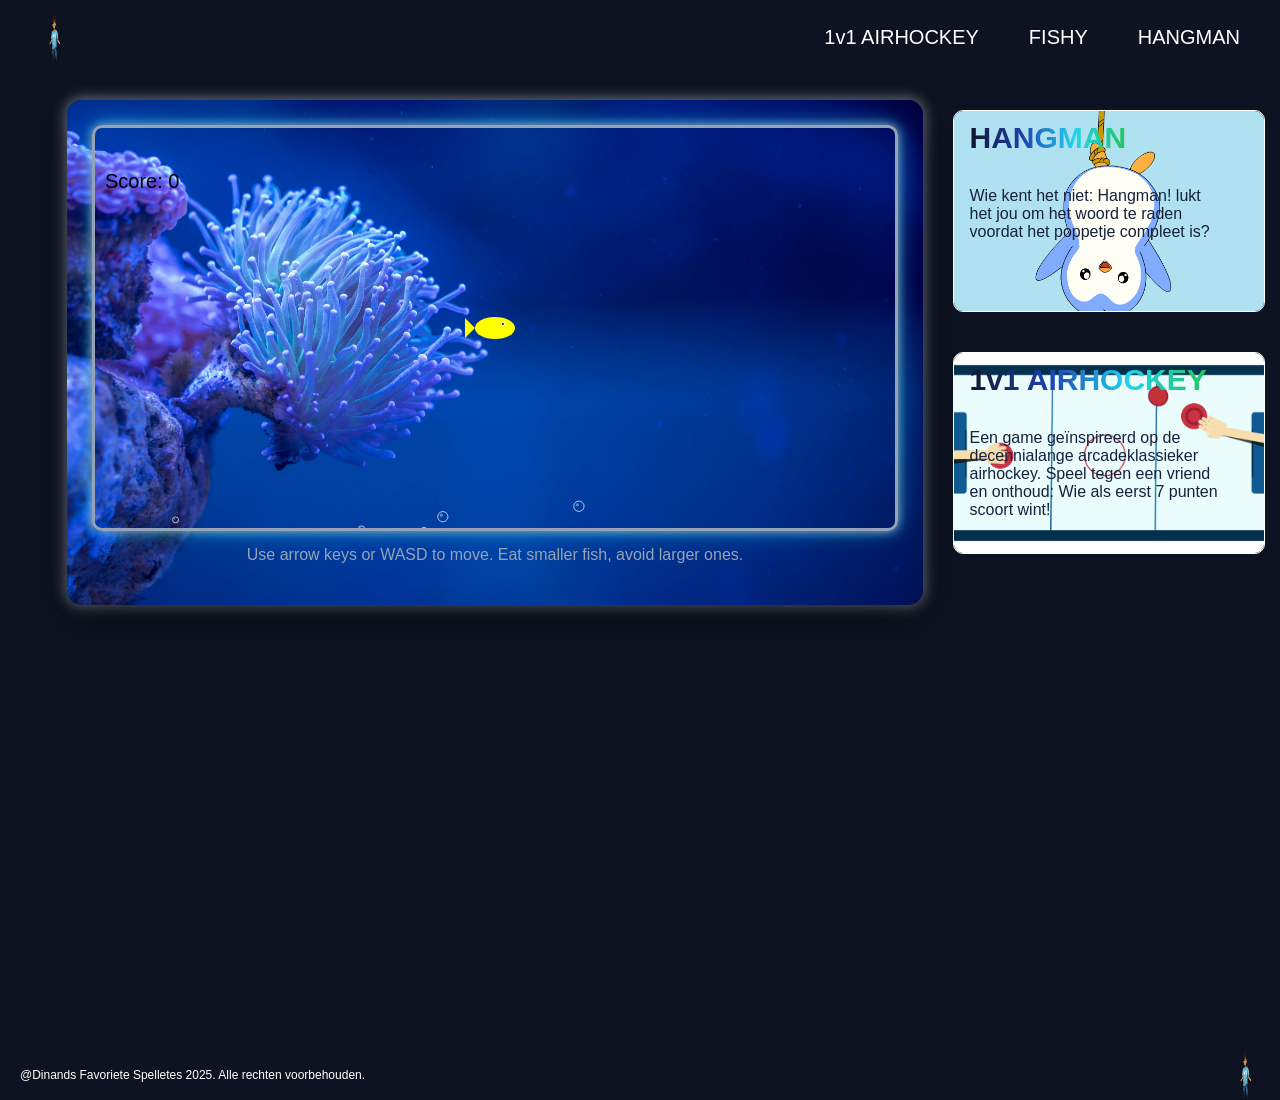
<file: game2.html>
<html lang ="en">
<head>
    <meta charset="UTF-8">
    <meta name="viewport" content="width=device-width, intial-scale=1">
    <title>Dinands Favoriete Spelletjes</title>
    <link rel="stylesheet" href="stylo00.css">

</head>
<body>
     <div class="container">
        <header>
            <div class="head-links">
                <a href="index.html"><img src="bijlage/DFSlogo.png" alt="logo"></a>
            </div>

            <div class="head-rechts">
                <p><a href="game1.html">1v1 AIRHOCKEY</a></p>
                <p><a href="game2.html">FISHY</a></p>
                <p><a href="hangman.html">HANGMAN</a></p>
            </div>
        </header>

        <main class="fishy">
            <div class="content-wrapper">
                <div class="game-canvas">
                    <canvas id="game" width="800" height="400"></canvas>
                    <p>Use arrow keys or WASD to move. Eat smaller fish, avoid larger ones.</p>
                </div>
            
                <aside class="sidebar">
                    <a href="hangman.html" class="game-card">
                        <h1>HANGMAN</h1>
                        <p>Wie kent het niet: Hangman! lukt het jou om het woord te raden voordat het poppetje compleet is?</p>                  
                        <img src="bijlage/Bored Upside Down GIF by Pudgy Penguins.gif" alt="hangman-img">
                    </a>
                    <a href="game1.html" class="game-card">
                        <h1>1v1 AIRHOCKEY</h1>
                        <p>Een game geïnspireerd op de decennialange arcadeklassieker airhockey. Speel tegen een vriend en onthoud: Wie als eerst 7 punten scoort wint!</p>                  
                        <img src="bijlage/airhockey.gif" alt="airhockey-img">
                    </a>

                </aside>
            </div>
        </main>
        

        <script src="gimmavi.js"></script>

        <section class="footer">
            <p>@Dinands Favoriete Spelletes 2025. Alle rechten voorbehouden.</p>
            <a href="index.html"><img src="bijlage/DFSlogo.png" alt="logo"></a>
        </section>
    </div>
</body>
</html>
</file>
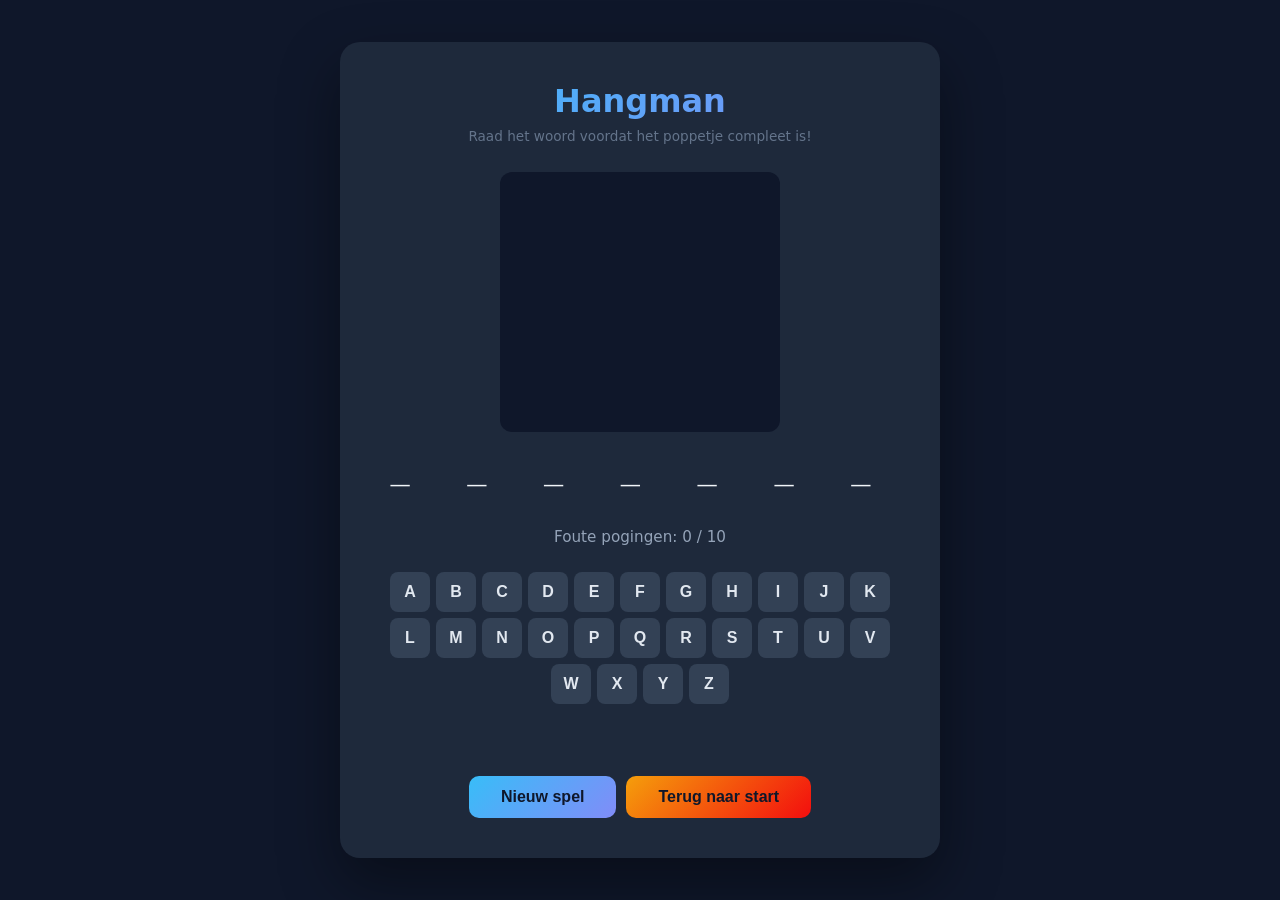
<file: hangman.html>
<!DOCTYPE html>
<html lang="nl">
<head>
<meta charset="UTF-8">
<meta name="viewport" content="width=device-width, initial-scale=1.0">
<title>Hangman</title>
<style>
  *, *::before, *::after { box-sizing: border-box; margin: 0; padding: 0; }

  body {
    font-family: 'Segoe UI', system-ui, -apple-system, sans-serif;
    background: #0f172a;
    color: #e2e8f0;
    min-height: 100vh;
    display: flex;
    justify-content: center;
    align-items: center;
  }

  .game-container {
    background: #1e293b;
    border-radius: 20px;
    padding: 40px;
    max-width: 600px;
    width: 90%;
    box-shadow: 0 25px 60px rgba(0,0,0,.4);
    text-align: center;
  }

  h1 {
    font-size: 2rem;
    font-weight: 700;
    margin-bottom: 8px;
    background: linear-gradient(135deg, #38bdf8, #818cf8);
    -webkit-background-clip: text;
    -webkit-text-fill-color: transparent;
  }

  .subtitle {
    font-size: .85rem;
    color: #64748b;
    margin-bottom: 28px;
  }

  canvas {
    background: #0f172a;
    border-radius: 12px;
    display: block;
    margin: 0 auto 24px;
  }

  .word-display {
    font-size: 2rem;
    letter-spacing: .6em;
    font-weight: 700;
    margin-bottom: 24px;
    min-height: 3rem;
    color: #f1f5f9;
    font-family: 'Courier New', monospace;
  }

  .keyboard {
    display: flex;
    flex-wrap: wrap;
    justify-content: center;
    gap: 6px;
    margin-bottom: 24px;
  }

  .keyboard button {
    width: 40px;
    height: 40px;
    border: none;
    border-radius: 8px;
    background: #334155;
    color: #e2e8f0;
    font-size: 1rem;
    font-weight: 600;
    cursor: pointer;
    transition: all .15s ease;
  }

  .keyboard button:hover:not(:disabled) {
    background: #475569;
    transform: translateY(-2px);
  }

  .keyboard button:disabled {
    cursor: default;
  }

  .keyboard button.correct {
    background: #16a34a;
    color: #fff;
  }

  .keyboard button.wrong {
    background: #dc2626;
    color: #fff;
    opacity: .5;
  }

  .status {
    font-size: .95rem;
    color: #94a3b8;
    margin-bottom: 20px;
    min-height: 1.5rem;
  }

  .message {
    font-size: 1.2rem;
    font-weight: 700;
    margin-bottom: 16px;
    min-height: 1.8rem;
  }

  .message.win  { color: #4ade80; }
  .message.lose { color: #f87171; }

  .new-game-btn {
    background: linear-gradient(135deg, #38bdf8, #818cf8);
    color: #0f172a;
    border: none;
    border-radius: 10px;
    padding: 12px 32px;
    font-size: 1rem;
    font-weight: 700;
    cursor: pointer;
    transition: transform .15s ease, box-shadow .15s ease;
  }

  .new-game-btn:hover {
    transform: translateY(-2px);
    box-shadow: 0 6px 20px rgba(56,189,248,.3);
  }

  .button-container {
    display: flex;
    justify-content: center;
    gap: 10px;
    margin-top: 20px;
  }

  .home-btn {
    background: linear-gradient(135deg, #f59e0b, #f30e0e);
    color: #0f172a;
    border: none;
    border-radius: 10px;
    padding: 12px 32px;
    font-size: 1rem;
    font-weight: 700;
    cursor: pointer;
    transition: transform .15s ease, box-shadow .15s ease;
  }

  .home-btn:hover {
    transform: translateY(-2px);
    box-shadow: 0 6px 20px rgba(245,158,11,.3);
  }
</style>
</head>
<body>
<div class="game-container">
  <h1>Hangman</h1>
  <p class="subtitle">Raad het woord voordat het poppetje compleet is!</p>

  <canvas id="gallows" width="280" height="260"></canvas>

  <div class="word-display" id="wordDisplay"></div>
  <div class="status" id="status"></div>
  <div class="keyboard" id="keyboard"></div>
  <div class="message" id="message"></div>
  <div class="button-container">
    <button class="new-game-btn" id="newGameBtn">Nieuw spel</button>
    <button class="home-btn" onclick="window.location.href='index.html'">Terug naar start</button>
  </div>
</div>

<script>
const WORDS = [
  "programmeren", "javascript", "hangman", "computer",
  "toetsenbord", "scherm", "muis", "algoritme",
  "functie", "variabele", "banaan", "spelletjes",
  "Website", "appel","boom","informatica","auto",
  "wielen","voetbal","aantal","paraplu","regenbui",
  "huis","televisie","achtbaan","cirkel","pretpark",
  "plezier","lachen","pannenkoek","ei","metaal","diamant",
  "rijkdom",
];

const MAX_WRONG = 10;

let word, guessed, wrongCount, gameOver;

const canvas  = document.getElementById("gallows");
const ctx     = canvas.getContext("2d");
const wordEl  = document.getElementById("wordDisplay");
const statusEl= document.getElementById("status");
const msgEl   = document.getElementById("message");
const kbEl    = document.getElementById("keyboard");
const newBtn  = document.getElementById("newGameBtn");

function pickWord() {
  return WORDS[Math.floor(Math.random() * WORDS.length)].toUpperCase();
}

function buildKeyboard() {
  kbEl.innerHTML = "";
  for (let c = 65; c <= 90; c++) {
    const letter = String.fromCharCode(c);
    const btn = document.createElement("button");
    btn.textContent = letter;
    btn.dataset.letter = letter;
    btn.addEventListener("click", () => guess(letter));
    kbEl.appendChild(btn);
  }
}

function updateWordDisplay() {
  wordEl.textContent = word
    .split("")
    .map(ch => (guessed.has(ch) ? ch : "_"))
    .join(" ");
}

function updateStatus() {
  statusEl.textContent = `Foute pogingen: ${wrongCount} / ${MAX_WRONG}`;
}

function drawGallows(step) {
  ctx.strokeStyle = "#94a3b8";
  ctx.lineWidth   = 3;
  ctx.lineCap     = "round";

  const cx = 180, cy = 60, r = 18;

  switch (step) {
    case 1: // base
      ctx.beginPath(); ctx.moveTo(20,240); ctx.lineTo(180,240); ctx.stroke();
      break;
    case 2: // pole
      ctx.beginPath(); ctx.moveTo(60,240); ctx.lineTo(60,30); ctx.stroke();
      break;
    case 3: // top beam
      ctx.beginPath(); ctx.moveTo(60,30); ctx.lineTo(cx,30); ctx.stroke();
      break;
    case 4: // rope
      ctx.beginPath(); ctx.moveTo(cx,30); ctx.lineTo(cx,cy - r); ctx.stroke();
      break;
    case 5: // head
      ctx.beginPath(); ctx.arc(cx, cy, r, 0, Math.PI * 2); ctx.stroke();
      break;
    case 6: // body
      ctx.beginPath(); ctx.moveTo(cx, cy + r); ctx.lineTo(cx, 160); ctx.stroke();
      break;
    case 7: // left arm
      ctx.beginPath(); ctx.moveTo(cx, 100); ctx.lineTo(cx - 35, 130); ctx.stroke();
      break;
    case 8: // right arm
      ctx.beginPath(); ctx.moveTo(cx, 100); ctx.lineTo(cx + 35, 130); ctx.stroke();
      break;
    case 9: // left leg
      ctx.beginPath(); ctx.moveTo(cx, 160); ctx.lineTo(cx - 30, 210); ctx.stroke();
      break;
    case 10: // right leg
      ctx.beginPath(); ctx.moveTo(cx, 160); ctx.lineTo(cx + 30, 210); ctx.stroke();
      break;
  }
}

function guess(letter) {
  if (gameOver || guessed.has(letter)) return;
  guessed.add(letter);

  const btn = kbEl.querySelector(`[data-letter="${letter}"]`);

  if (word.includes(letter)) {
    btn.classList.add("correct");
    btn.disabled = true;
    updateWordDisplay();
    checkWin();
  } else {
    btn.classList.add("wrong");
    btn.disabled = true;
    wrongCount++;
    updateStatus();
    drawGallows(wrongCount);
    checkLose();
  }
}

function checkWin() {
  if (word.split("").every(ch => guessed.has(ch))) {
    gameOver = true;
    msgEl.textContent = "Gefeliciteerd, je hebt gewonnen!";
    msgEl.className = "message win";
    disableAllButtons();
  }
}

function checkLose() {
  if (wrongCount >= MAX_WRONG) {
    gameOver = true;
    msgEl.innerHTML = `Helaas, je hebt verloren! Het woord was: <strong>${word}</strong>`;
    msgEl.className = "message lose";
    revealWord();
    disableAllButtons();
  }
}

function revealWord() {
  wordEl.textContent = word.split("").join(" ");
}

function disableAllButtons() {
  kbEl.querySelectorAll("button").forEach(b => (b.disabled = true));
}

function startGame() {
  word = pickWord();
  guessed = new Set();
  wrongCount = 0;
  gameOver = false;

  ctx.clearRect(0, 0, canvas.width, canvas.height);
  msgEl.textContent = "";
  msgEl.className = "message";

  buildKeyboard();
  updateWordDisplay();
  updateStatus();
}

document.addEventListener("keydown", e => {
  const key = e.key.toUpperCase();
  if (key >= "A" && key <= "Z" && key.length === 1) guess(key);
});

newBtn.addEventListener("click", startGame);

startGame();
</script>
</body>
</html>
</file>
<file: stylo00.css>
body{
    margin: 0;
    padding: 0;
    background-color:#0e1321;
    scroll-behavior: smooth;
}

.container{
    display: flex;
    flex-direction: column;                             /*elementen onder elkaar */                  
    font-family: Arial, Helvetica, sans-serif;
    color: white;
    position: relative;
}

header{
    position: absolute; 
    top: 0;
    right: 0;
    left: 0;
    display: flex;
    align-items: center;
    justify-content: space-between;  /*bepaalt de ruimte tussen de elementen, worden aan beide uiteinden geplaatst zo*/
    padding: 10px 40px;
    z-index: 999;
    -webkit-backdrop-filter: blur(5px);
    backdrop-filter: blur(5px);
}

.head-links{
    display: flex;
    align-items: center;
}

.head-links img{
    width: 29px;
    height: 50px;
    margin-right: 20px;
}

.head-rechts{
    display: flex;
}

.head-rechts a{
    text-decoration: none;
    padding-left: 50px;
    color: white;
    font-size: 20px;
    transition: 0.5s;
}

.head-rechts a:hover{
    color: #94A3B8;
}

.home-section {
    position: relative;
    width: 100%;
    height: 100vh;
    overflow: hidden;
}

.home-vid{
    width: 100%;
    height: 100%;
    position: relative;
}

.home-video{
    width: 100%;
    height: 100%;
    object-fit: cover;      /* wordt passend gemaakt in de container */
}

.video-tekst{
    z-index: 1;             /* wordt bovenop de video geplaatst*/
    position: absolute;
    top: 80px;
    left: 50px;
}

.video-tekst h1{
    font-size: 55px;
    font-family: Impact, Haettenschweiler, 'Arial Narrow Bold', sans-serif;
    font-weight: 900;
    font-style: normal;
    margin-top: 30px;
    margin-bottom: 20px;
    color: #15213d;
}

.video-tekst p{
    color: white;
    max-width: 210px;
}

.DFS-tekst{
    font-size: 60px;
    font-family: Impact, Haettenschweiler, 'Arial Narrow Bold', sans-serif;
    font-weight: 900;
    position: absolute;
    margin: 0;
    right: 20px;
    bottom: 30px;
}

.welkom-section{
    width: 100%;
    min-height: 100vh;
    margin-top: 200px;
    display: flex;
    flex-direction: column;
    align-items: center;
    color: white;
}

.img-box{
    width: 360px;
    height: 510px;
    overflow: hidden;           /*rest van de elementen die niet in de box passen worden weggelaten*/
    display: flex;
    align-items: center;
    justify-content: center;
    border-radius: 50px;
}

.img-box img{
    width: 100%;
    height: 100%;
    object-fit: cover;
}

.welkom-section p{
    font-size: 12px;
}

.welkom-section h1{
    font-family: Impact, Haettenschweiler, 'Arial Narrow Bold', sans-serif;
    font-weight: 900;
    font-size: 100px;
    max-width: 1150px;
    text-align: center;
    margin: 25px 0;
    text-transform: uppercase;
    background: linear-gradient(to right,  #0F172A, #1E40AF, #22D3EE, #22C55E, #A855F7, #EF4444, #0F172A);
    background-size: 200%;
    background-clip: text;
    -webkit-background-clip: text;
    -webkit-text-fill-color: transparent;
    animation: animate-gradient 2.5s linear infinite;
}

@keyframes animate-gradient {
    to{
        background-position: 200%;
    }
}

.onderimg-tekst h4{
    margin-top: 35px;
    margin-bottom: 0;
    text-align: center;
}

.onderimg-tekst h5{
    margin-top: 5px;
    color:#94A3B8;
    max-width: 425px;
    text-align: center;
    line-height: 25px;
}

.game-section{
    display: flex;
    flex-direction: column;
    position: relative;
    width: 80%;
    margin: 100px auto 0 auto;
}

.card-tekst h4{
    margin: 0 0 0 15px;
}

.card-tekst h5{
    margin: 5px 0 0 15px;
    color:#94A3B8;
    max-width: 400px;
    line-height: 25px;
}

.info-cards{
    display: grid;                              /*content wordt onder elkaar geplaatst ipv naast elkaar bij flex */
    /*grid-template-columns: auto auto; */
    grid-template-columns: repeat(2, 1fr);          /*grootte van de vakken, 2 per */          
    gap: 20px;
    height: 100%;
    /*width: 100%;
    margin-top: 30px;*/
    width: 80%;          
    margin: 30px auto 0; 
}

.card{
    position: relative;
    width: auto;
    height: 40vh;
    overflow: hidden;
    border: 1px solid white;
    border-radius: 20px;
    transition: 0.5s;
}

.card h1{
    position: absolute;
    margin: 0;
    top: 10px;
    left: 5%;
    font-family: Impact, Haettenschweiler, 'Arial Narrow Bold', sans-serif;
    font-size: 60px;
    z-index: 1;
    background: linear-gradient(to right,  #0F172A, #1E40AF, #22D3EE, #22C55E, #A855F7, #EF4444, #0F172A);
    background-size: 200%;
    background-clip: text;
    -webkit-background-clip: text;
    -webkit-text-fill-color: transparent;
    animation: animate-gradient 2.5s linear infinite;
}

.card p{
    position: absolute;
    top: 80px;
    left: 5%;
    z-index: 1;
    max-width: 250px;
    color: #15213d;
}

.card video{
    width: 100%;
    height: 100%;
    object-fit: cover;
}

.card img{
    width: 100%;
    height: 100%;
    object-fit: cover;
}

.card button{
    position: absolute;
    bottom: 5%;
    right: 5%;
    padding: 10px 25px;
    border: 1px solid lightblue;
    background: #0F172A;
    color: lightblue;
    border-radius: 20px;
    box-shadow: 0 0 5px lightblue;
    cursor: pointer;
    transition: 0.3s;
}

.card button:hover{
    box-shadow: 0 0 15px lightblue;
    opacity: 0.7;
}

.card:hover{
    box-shadow: 0 0 15px #94A3B8;
}

.card:nth-child(1){
    grid-column: span 2;
}

.card:nth-child(2){
    grid-row: span 2;
    height: 60vh;
}

.card:nth-child(3){
    grid-row: span 2;
    height: 60vh;
}

.footer {
    width: 100%;
    margin-top: 50px;
    display: flex;
    align-items: center;
    justify-content: space-between;
    -webkit-backdrop-filter: blur(5px);
    backdrop-filter: blur(5px);
}

.footer p {
    margin: 0 20px;
    font-size: 12px;
}

.footer img {
    width: 29px;
    height: 50px;
    margin-right: 20px;
}

/* blur effect */

.autoBlur {
    animation: autoBlurAnimation linear both;
    animation-timeline: view();             /*terwijl er wordt gescrolled gebeurt het */
}

@keyframes autoBlurAnimation{
    0% {
        filter: blur(40px);
    }
    40%,60% {
        filter: blur(0);
        transform: translateY(0px);
        opacity: 1;
    }
    100% {
        filter: blur(40px);
        transform: translateY(-200px); /*beweegt 200px omhoog*/
        opacity: 0;
    }
}

.autoVulScherm{
    animation: autoVulSchermAnimation linear both;
    animation-timeline: view(70% 65%); /*start en eindwaardes van scroll*/
}

@keyframes autoVulSchermAnimation {
    to{
        width: 100%;
        height: 100vh;
        border-radius: 0;
        margin-bottom: 100px;
    }
}

.autoDisplay {
/*animation: autoDisplayAnimation linear both;
    animation-timeline: view(70% 15%);*/
    animation: autoDisplayAnimation ease-out both;
    animation-timeline: view();
    animation-range: entry 20% cover 40%;
}

@keyframes autoDisplayAnimation {
    from{
        opacity: 0;
        transform: translateY(200px) scale(0.3);
    }
    to{
        opacity: 1;
        transform: translate(0) scale(1);
    }
}

.fishy {
    width: 100%;
    height: 100vh;
    margin-top: 100px;
    position: relative;
    /*overflow: hidden;*/
}

#game{
    border-radius:10px;
    background:transparent;
}


.content-wrapper{
    position: relative;
    z-index: 1 ;
    max-width: 1100px;
    margin: auto;
    display: flex;
    justify-content: center;
    align-items: flex-start;
    gap: 30px;
}

.game-canvas {
    background: rgba(0, 0, 0, 0.5);
    padding: 25px;
    border-radius: 15px;
    backdrop-filter: blur(5px);
    box-shadow:
        0 10px 40px rgba(0,0,0,0.6),
        0 0 15px #94A3B8;
    animation: FadeInGame 1s ease;
    background-image:url("bijlage/oceaan.jpg");
    background-size:cover;
    background-position:center;
}

.spel-canvas {
    background: rgba(0, 0, 0, 0.5);
    padding: 25px;
    border-radius: 15px;
    backdrop-filter: blur(5px);
    box-shadow:
        0 10px 40px rgba(0,0,0,0.6),
        0 0 15px #94A3B8;
    animation: FadeInGame 1s ease forwards;
}

.spel-canvas p {
    text-align: center;
    color: #94A3B8;
    margin-top: 15px;
}

canvas {
    display: block;
    width: 800px;
    height: auto;
    border: 3px solid #94A3B8;
    border-radius: 10px;
    box-shadow:
        0 0 10px #94A3B8,
        0 0 20px rgba(0,212,255,0.6);
}

.game-canvas p {
    text-align: center;
    color: #94A3B8;
    margin-top: 15px;
}

.sidebar {
    width: 260px;
    display: flex;
    flex-direction: column;
    justify-content: center;
    gap: 20px;
}

.game-card {
    position: relative;
    display: block;
    width: 260px;
    height: 170px;
    overflow: hidden;
    border: 1px solid white;
    padding: 15px 25px;
    margin-top: 10px;
    margin-bottom: 10px;
    border-radius: 10px;
    transition: transform 0.3s, box-shadow 0.3s;
}

.game-card:hover {
    transform: translateY(-5px);
    box-shadow: 0 10px 20px #94A3B8;
}

.game-card h1{
    position: absolute;
    margin: 0;
    top: 10px;
    left: 5%;
    font-family: Impact, Haettenschweiler, 'Arial Narrow Bold', sans-serif;
    font-size: 30px;
    z-index: 1;
    background: linear-gradient(to right,  #0F172A, #1E40AF, #22D3EE, #22C55E, #A855F7, #EF4444, #0F172A);
    background-size: 200%;
    background-clip: text;
    -webkit-background-clip: text;
    -webkit-text-fill-color: transparent;
    animation: animate-gradient 2.5s linear infinite;
}

.game-card p{
    position: absolute;
    top: 60px;
    left: 5%;
    z-index: 1;
    max-width: 250px;
    color: #15213d;
}

.game-card video{
    position: absolute;
    inset: 0;
    width: 100%;
    height: 100%;
    object-fit: cover;
}

.game-card img{
    position: absolute;
    inset: 0;
    width: 100%;
    height: 100%;
    object-fit: cover;
}

@keyframes FadeInGame {
    from{
        opacity: 0;
        transform: translateY(30px);
    }
    to{
        opacity: 1;
        transform: translateY(0);
    }
}
</file>
